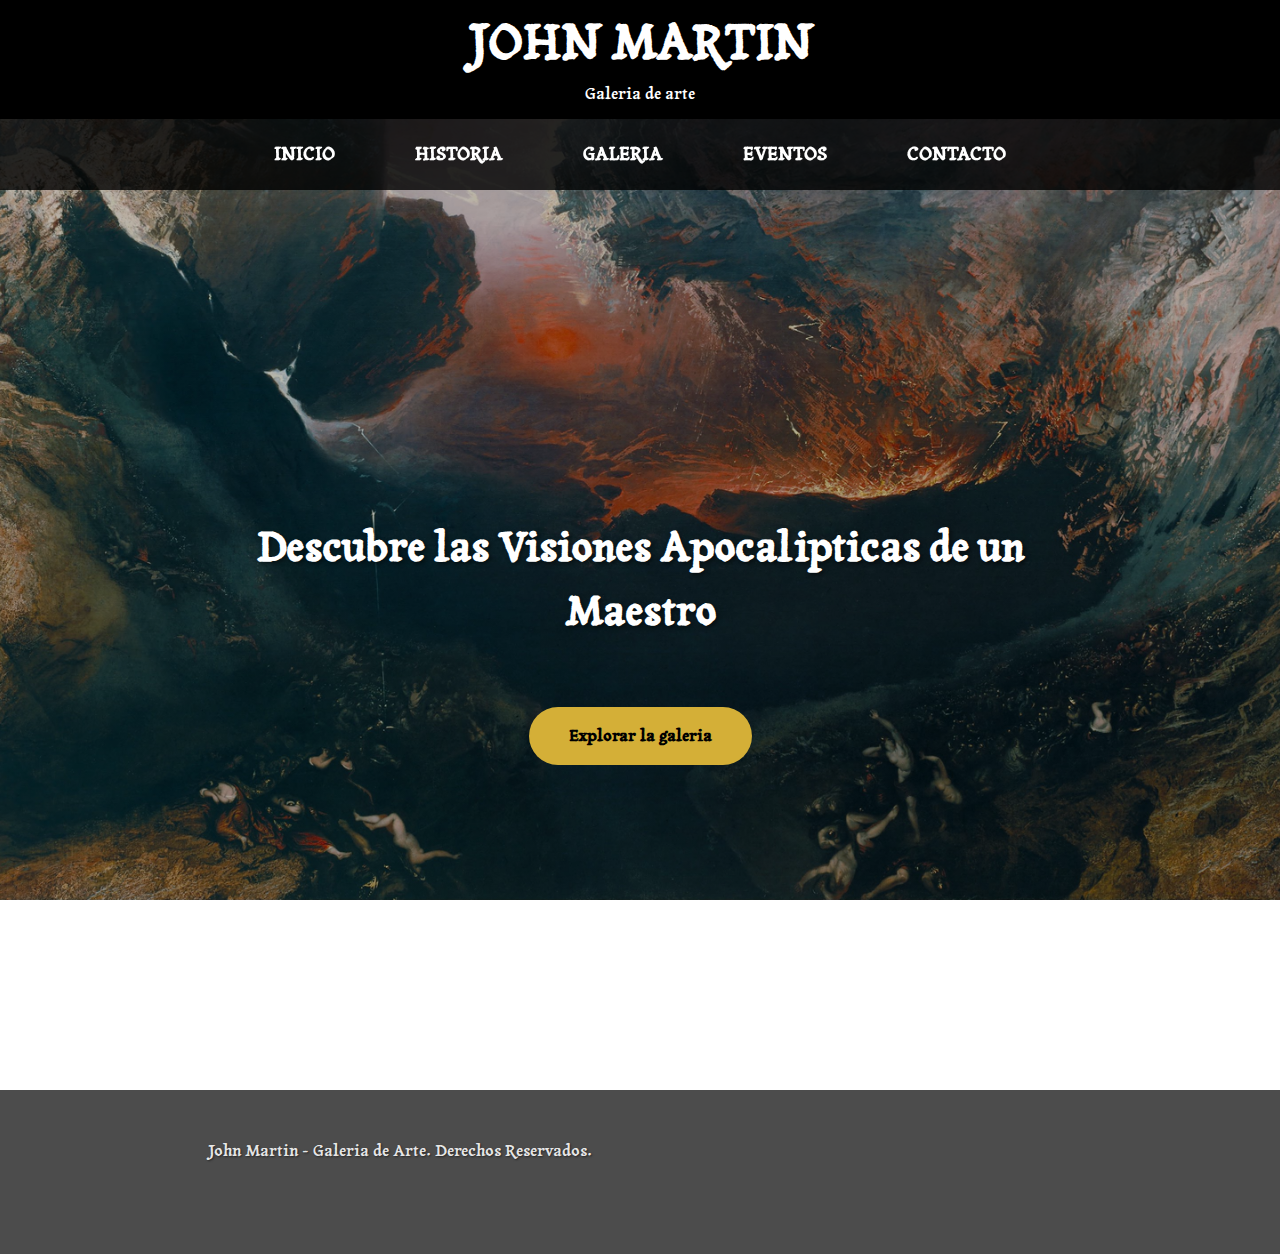
<file: index.html>
<!DOCTYPE html>
<html lang="en">
<head>
    <meta charset="UTF-8">
    <meta name="viewport" content="width=device-width, initial-scale=1.0">
    <title>John Martin - Galeria de Arte</title>
    <link rel="icon" href="../img/favicon.png" type="image/png">
    <link rel="shortcut icon" href="../img/favicon.png" type="image/png">
    <link rel="stylesheet" href="css/styles.css">
    <link rel="preconnect" href="https://fonts.googleapis.com">
    <link rel="preconnect" href="https://fonts.gstatic.com" crossorigin>
    <link href="https://fonts.googleapis.com/css2?family=Tagesschrift&display=swap" rel="stylesheet">
</head>
<body>
    <header>
        <h1>John Martin</h1>
        <p>Galeria de arte</p>
    </header>
    <nav>
        <ul>
            <li><a href="index.html">Inicio</a></li>
            <li><a href="content/history.html">Historia</a></li>
            <li><a href="content/gallery.html">Galeria</a></li>
            <li><a href="content/events.html">Eventos</a></li>
            <li><a href="content/contact.html">Contacto</a></li>
        </ul>
    </nav>
    <main>
        <section class="hero">
            <div class="hero-content">
                <h2> Descubre las Visiones Apocalipticas de un Maestro</h2>
                <a href="content/gallery.html" class="cta-button">Explorar la galeria</a>
            </div>
        </section>
    </main>
    <footer>
        <p class="copyright">John Martin - Galeria de Arte. Derechos Reservados.</p>
        <iframe style="border-radius:12px" src="https://open.spotify.com/embed/track/1UvaZaHkh3D9AkmBrrnbFg?utm_source=generator&theme=0" width="25%" height="100" frameBorder="0" allowfullscreen="" allow="autoplay; clipboard-write; encrypted-media; fullscreen; picture-in-picture" loading="lazy"></iframe>
    </footer>
</body>
</html>
</file>
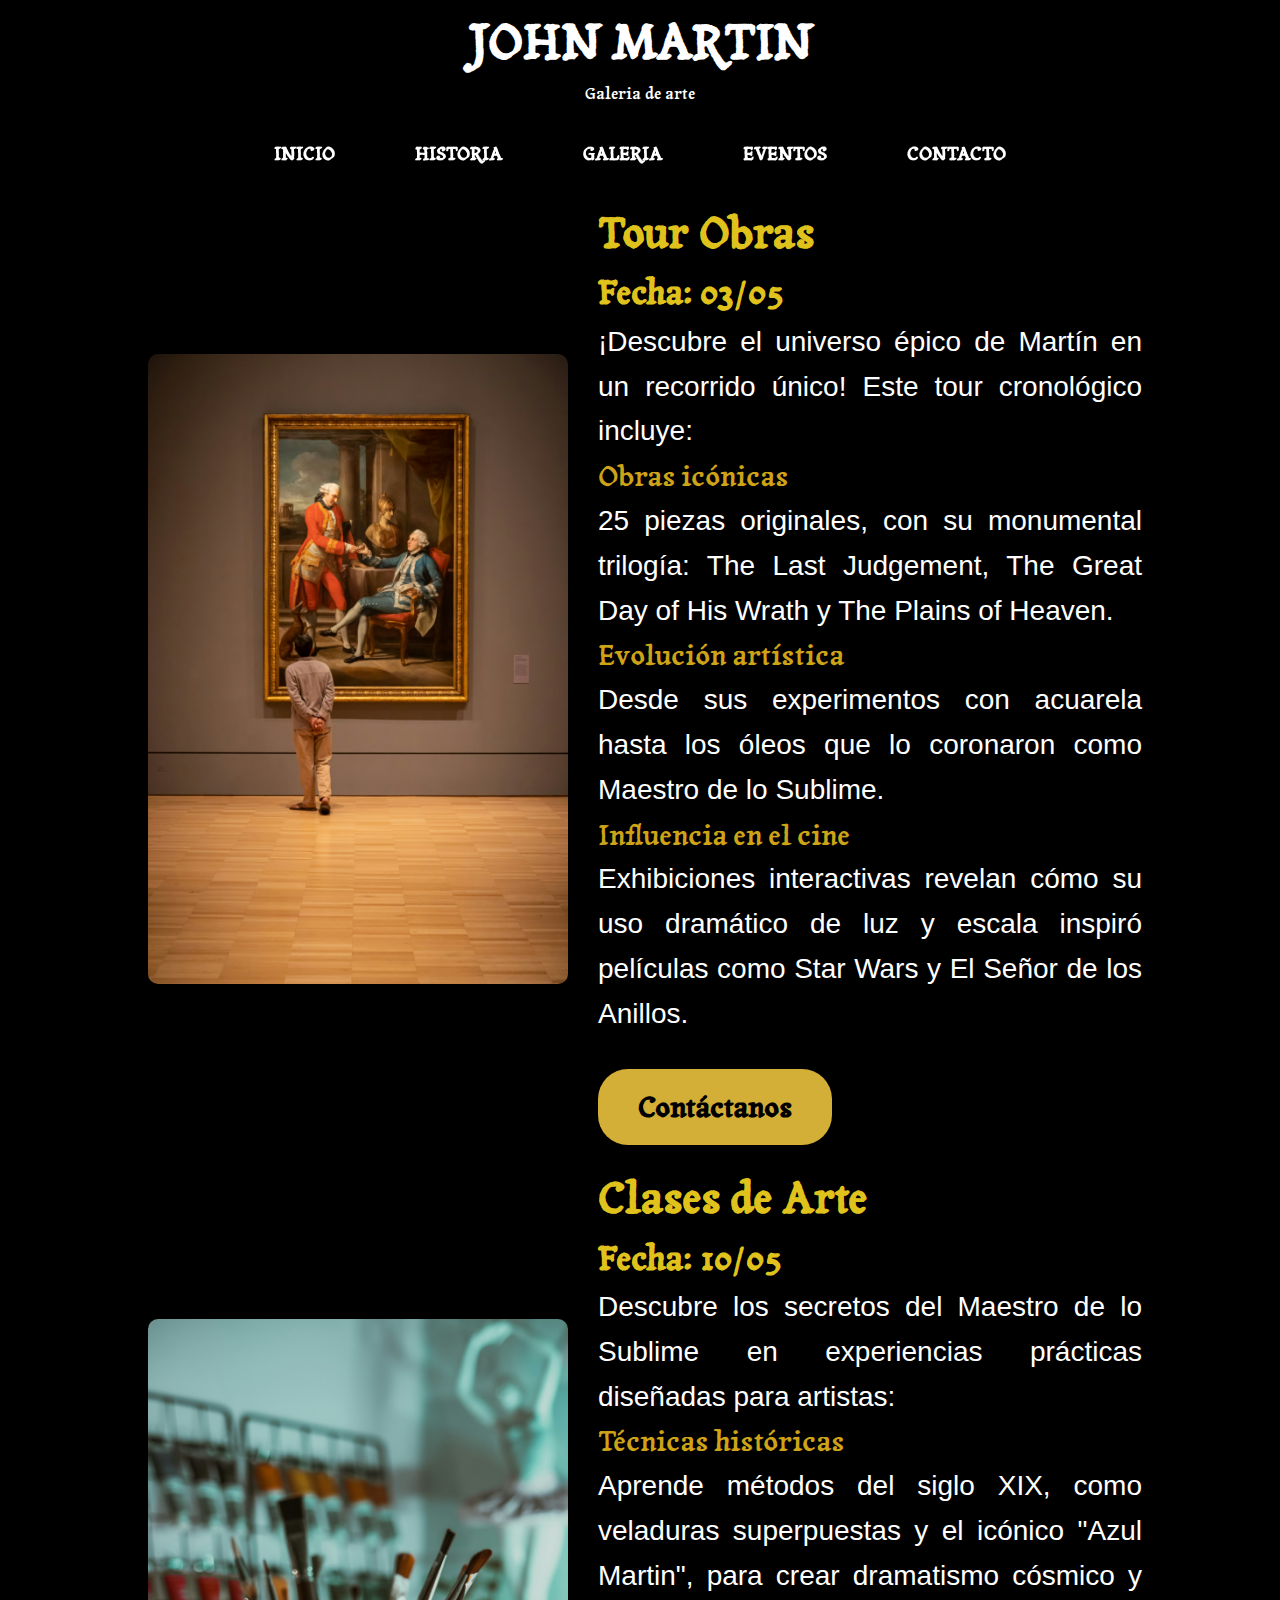
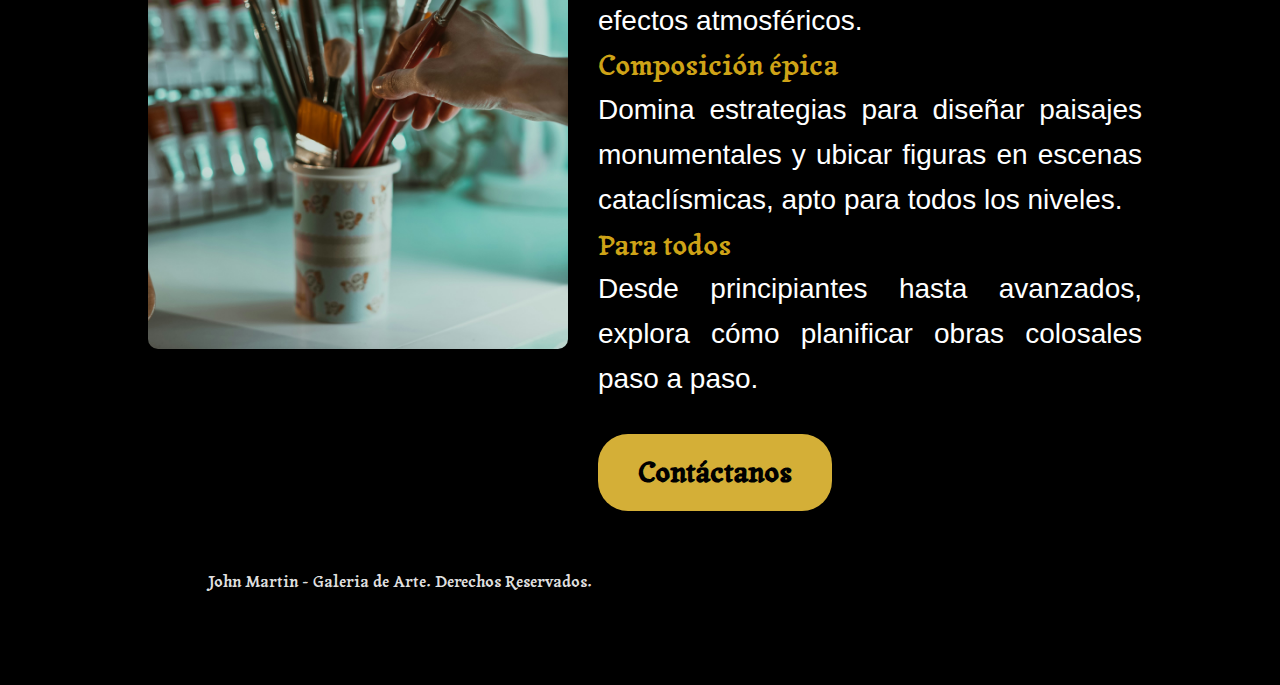
<file: content/events.html>
<!DOCTYPE html>
<html lang="en">
<head>
    <meta charset="UTF-8">
    <meta name="viewport" content="width=device-width, initial-scale=1.0">
    <title>John Martin Gallery</title>
    <link rel="icon" href="../img/favicon.png" type="image/png">
    <link rel="shortcut icon" href="../img/favicon.png" type="image/png">
    <link rel="stylesheet" href="../css/styles.css">
    <link rel="stylesheet" href="../css/history.css">
    <link rel="stylesheet" href="../css/events.css">
    <link rel="preconnect" href="https://fonts.googleapis.com">
    <link rel="preconnect" href="https://fonts.gstatic.com" crossorigin>
    <link href="https://fonts.googleapis.com/css2?family=Tagesschrift&display=swap" rel="stylesheet">
</head>
<body>
    <header>
        <h1>John Martin</h1>
        <p>Galeria de arte</p>
    </header>
    <nav>
        <ul>
            <li><a href="../index.html">Inicio</a></li>
            <li><a href="history.html">Historia</a></li>
            <li><a href="gallery.html">Galeria</a></li>
            <li><a href="events.html">Eventos</a></li>
            <li><a href="contact.html">Contacto</a></li>
        </ul>
    </nav>
    <main>
        <div class="flex-container">
            <div class="content-container">
                <picture class="image-container">
                    <img src="../img/ArtGallery.jpg" alt="John Martin Portrait">
                </picture>
            </div>
            <div class="text-container">
                <h2 class="text-title-container">Tour Obras</h2>
                <h3 class="text-subtitle-container">Fecha: 03/05</h3>
                <p class="paragraph">¡Descubre el universo épico de Martín en un recorrido único! Este tour cronológico incluye:</p>
                <ul>
                    <li class="text-title-bulletpoint">Obras icónicas 
                        <p class="paragraph">
                            25 piezas originales, con su monumental trilogía: The Last Judgement, The Great Day of His Wrath y The Plains of Heaven.
                        </p> 
                    </li>
                    <li class="text-title-bulletpoint">Evolución artística
                        <p class="paragraph">
                            Desde sus experimentos con acuarela hasta los óleos que lo coronaron como Maestro de lo Sublime. 
                        </p>
                    </li>
                    <li class="text-title-bulletpoint">Influencia en el cine
                        <p class="paragraph">
                            Exhibiciones interactivas revelan cómo su uso dramático de luz y escala inspiró películas como Star Wars y El Señor de los Anillos.
                        </p>
                    </li>
                </ul>
                <a href="contact.html" class="cta-button">Contáctanos</a>
            </div>
        </div>
        <div class="flex-container">
            <div class="content-container">
                <picture class="image-container">
                    <img src="../img/ArtClass.jpg" alt="John Martin Portrait">
                </picture>
            </div>
            <div class="text-container">
                <h2 class="text-title-container">Clases de Arte</h2>
                <h3 class="text-subtitle-container">Fecha: 10/05</h3>
                <p class="paragraph">Descubre los secretos del Maestro de lo Sublime en experiencias prácticas diseñadas para artistas:</p>
                <ul>
                    <li class="text-title-bulletpoint">Técnicas históricas 
                        <p class="paragraph">
                            Aprende métodos del siglo XIX, como veladuras superpuestas y el icónico "Azul Martin", para crear dramatismo cósmico y efectos atmosféricos.
                        </p> 
                    </li>
                    <li class="text-title-bulletpoint">Composición épica
                        <p class="paragraph">
                            Domina estrategias para diseñar paisajes monumentales y ubicar figuras en escenas cataclísmicas, apto para todos los niveles.
                        </p>
                    </li>
                    <li class="text-title-bulletpoint">Para todos
                        <p class="paragraph">
                            Desde principiantes hasta avanzados, explora cómo planificar obras colosales paso a paso.
                        </p>
                    </li>
                </ul>
                <a href="contact.html" class="cta-button">Contáctanos</a>
            </div>
        </div>
    </main>
    <footer>
        <p class="copyright">John Martin - Galeria de Arte. Derechos Reservados.</p>
        <iframe style="border-radius:12px" src="https://open.spotify.com/embed/track/1UvaZaHkh3D9AkmBrrnbFg?utm_source=generator&theme=0" width="25%" height="100" frameBorder="0" allowfullscreen="" allow="autoplay; clipboard-write; encrypted-media; fullscreen; picture-in-picture" loading="lazy"></iframe>
    </footer>
</body>
</html>
</file>
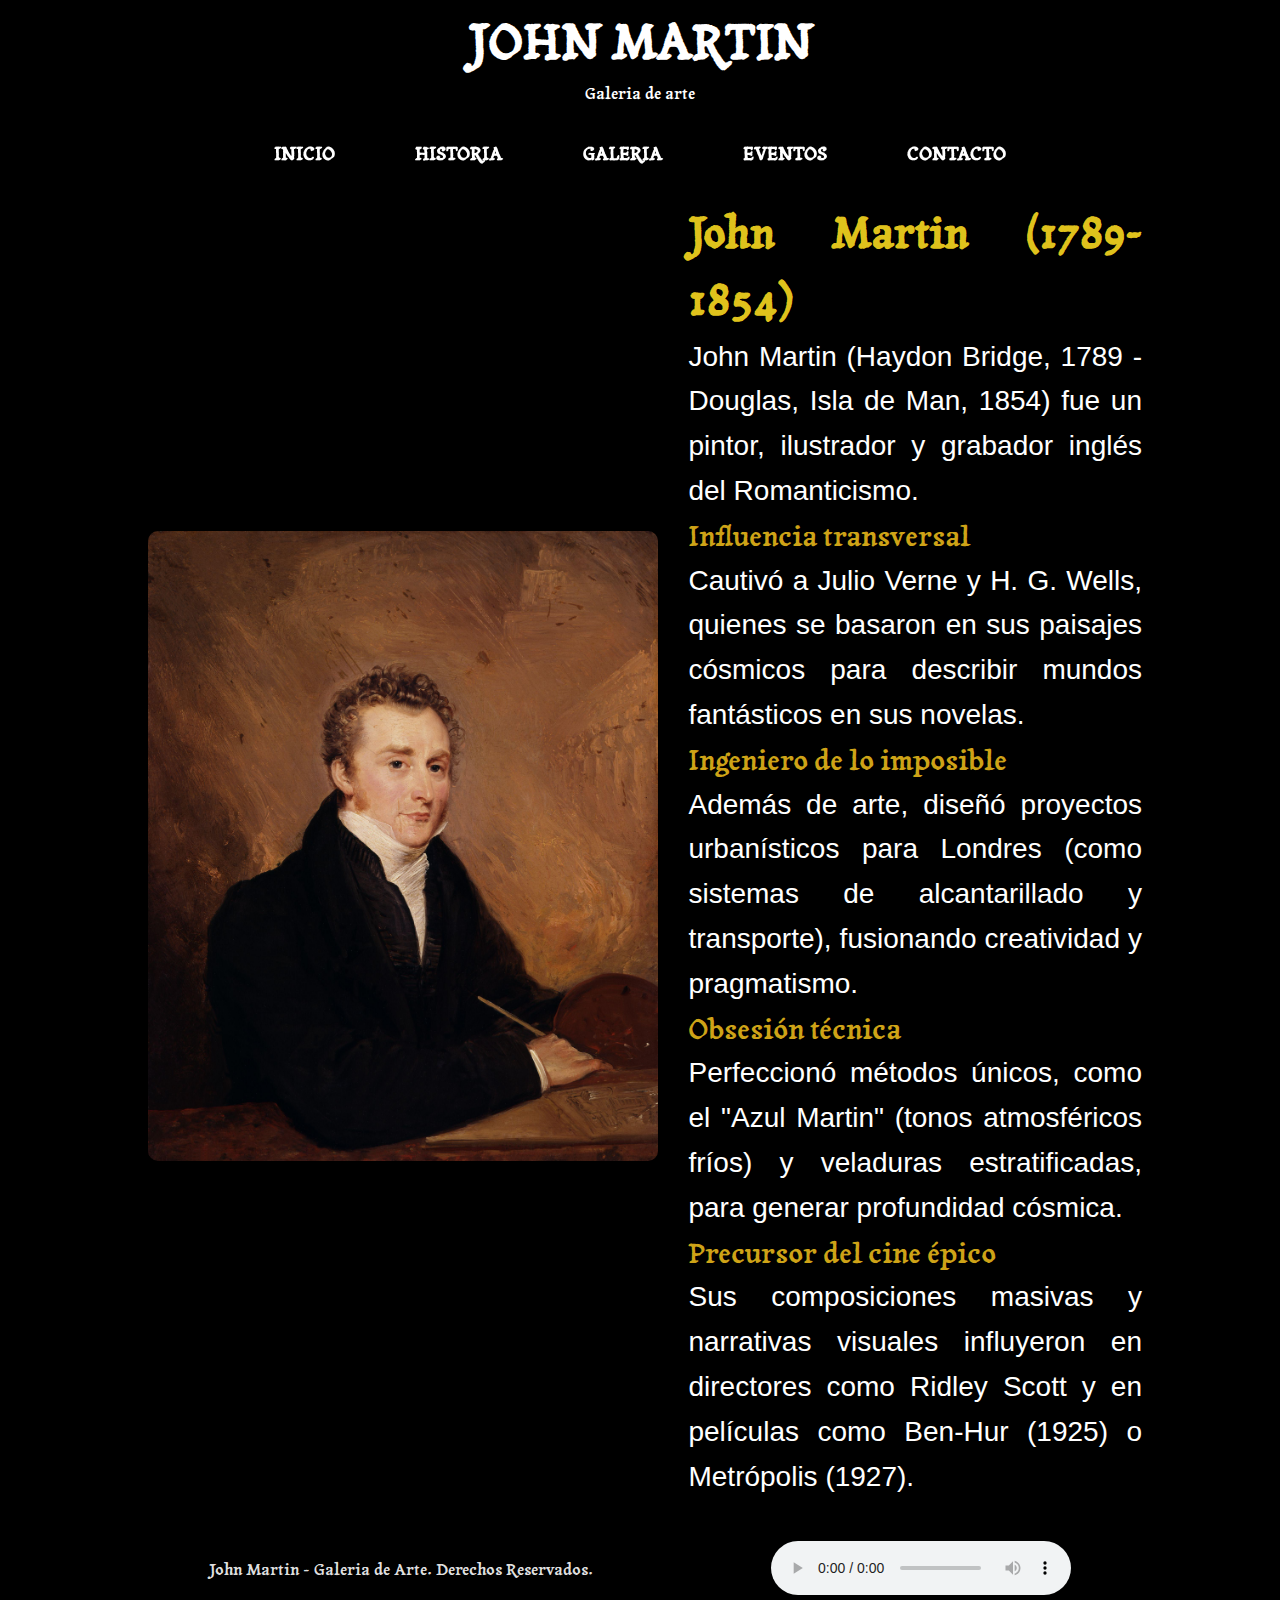
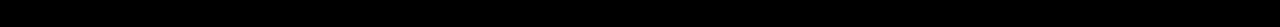
<file: content/history.html>
<!DOCTYPE html>
<html lang="en">
<head>
    <meta charset="UTF-8">
    <meta name="viewport" content="width=device-width, initial-scale=1.0">
    <title>John Martin Gallery</title>
    <link rel="icon" href="../img/favicon.png" type="image/png">
    <link rel="shortcut icon" href="../img/favicon.png" type="image/png">
    <link rel="stylesheet" href="../css/styles.css">
    <link rel="stylesheet" href="../css/history.css">
    <link rel="stylesheet" href="../css/events.css">
    <link rel="preconnect" href="https://fonts.googleapis.com">
    <link rel="preconnect" href="https://fonts.gstatic.com" crossorigin>
    <link href="https://fonts.googleapis.com/css2?family=Tagesschrift&display=swap" rel="stylesheet">
</head>
<body>
    <header>
        <h1>John Martin</h1>
        <p>Galeria de arte</p>
    </header>
    <nav>
        <ul>
            <li><a href="../index.html">Inicio</a></li>
            <li><a href="history.html">Historia</a></li>
            <li><a href="gallery.html">Galeria</a></li>
            <li><a href="events.html">Eventos</a></li>
            <li><a href="contact.html">Contacto</a></li>
        </ul>
    </nav>
    <main>
        <div class="flex-container">
            <div class="content-container">
                <div class="image-container">
                    <img src="../img/John_Martin_by_Henry_Warren.jpg" alt="John Martin Portrait">
                </div>
            </div>
            <div class="text-container">
                <h2 class="text-title-container">John Martin (1789-1854)</h2>
                <p class="paragraph">John Martin (Haydon Bridge, 1789 - Douglas, Isla de Man, 1854) fue un pintor, ilustrador y grabador inglés del Romanticismo.</p>
                <ul>
                    <li class="text-title-bulletpoint">Influencia transversal 
                        <p class="paragraph">
                            Cautivó a Julio Verne y H. G. Wells, quienes se basaron en sus paisajes cósmicos para describir mundos fantásticos en sus novelas.
                        </p> 
                    </li>
                    <li class="text-title-bulletpoint">Ingeniero de lo imposible
                        <p class="paragraph">
                            Además de arte, diseñó proyectos urbanísticos para Londres (como sistemas de alcantarillado y transporte), fusionando creatividad y pragmatismo.
                        </p>
                    </li>
                    <li class="text-title-bulletpoint">Obsesión técnica
                        <p class="paragraph">
                            Perfeccionó métodos únicos, como el "Azul Martin" (tonos atmosféricos fríos) y veladuras estratificadas, para generar profundidad cósmica.
                        </p>
                    </li>
                    <li class="text-title-bulletpoint">Precursor del cine épico
                        <p class="paragraph">
                            Sus composiciones masivas y narrativas visuales influyeron en directores como Ridley Scott y en películas como Ben-Hur (1925) o Metrópolis (1927).
                        </p>
                    </li>
                </ul>
            
            </div>
        </div>
    </main>
    <footer>
        <p class="copyright">John Martin - Galeria de Arte. Derechos Reservados.</p>
        <audio controls>
            <source src="" type="">
        </audio>
    </footer>
</body>
</html>
</file>
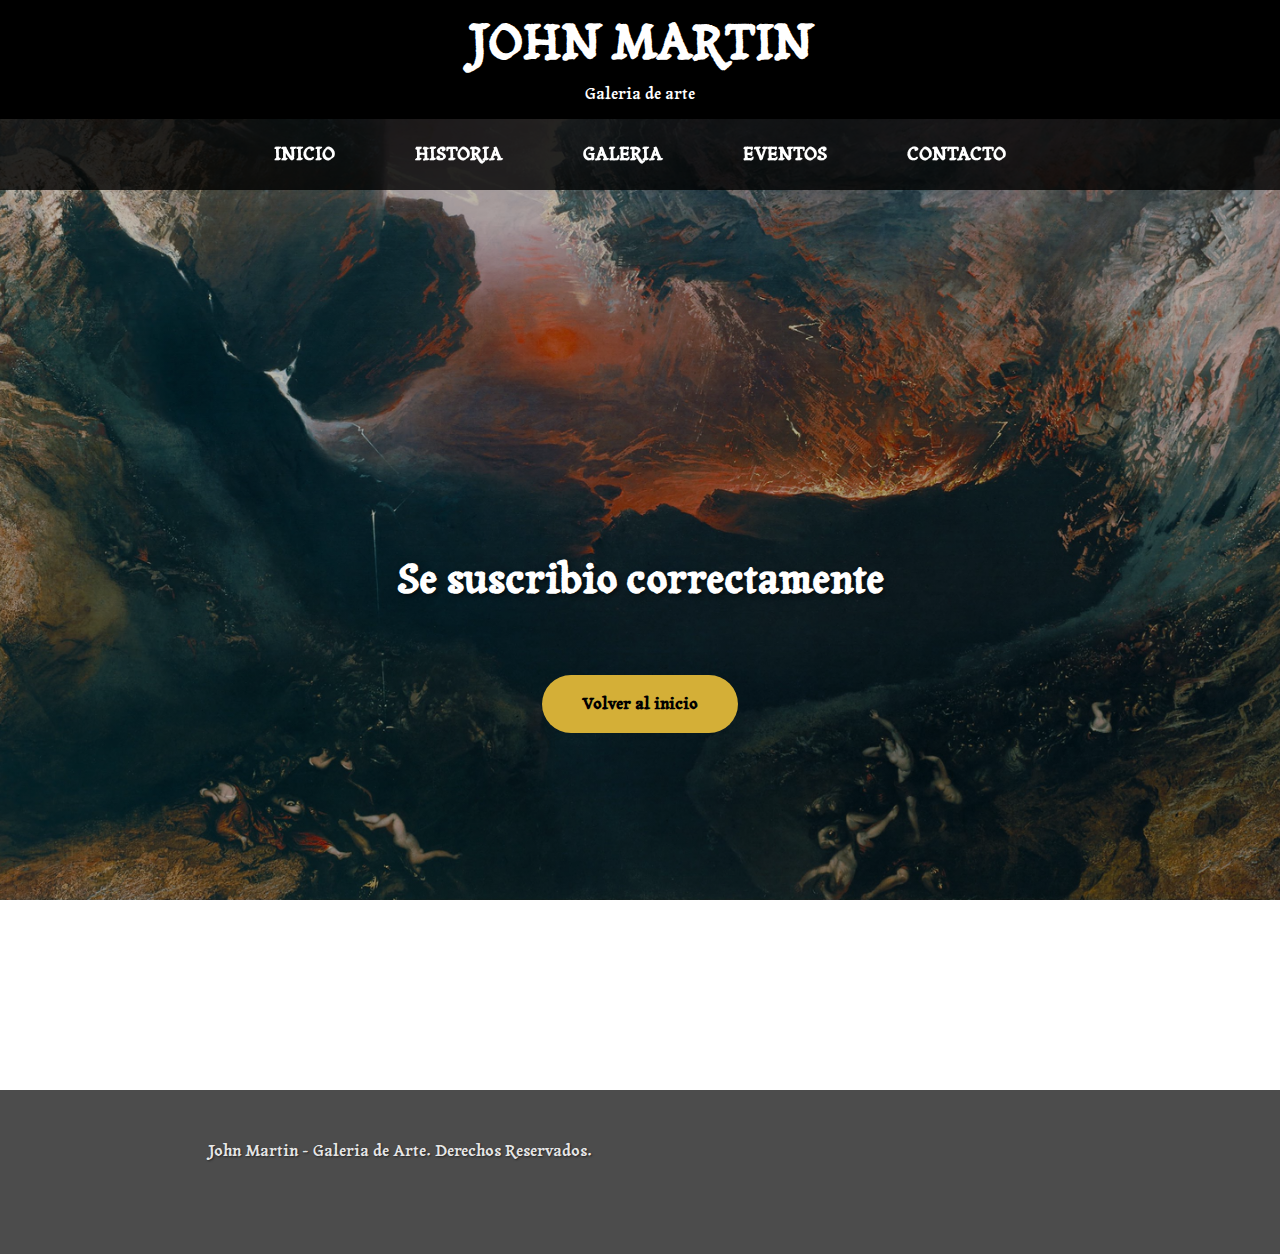
<file: content/successform.html>
<!DOCTYPE html>
<html lang="en">
<head>
    <meta charset="UTF-8">
    <meta name="viewport" content="width=device-width, initial-scale=1.0">
    <title>John Martin Gallery</title>
    <link rel="icon" href="../img/favicon.png" type="image/png">
    <link rel="shortcut icon" href="../img/favicon.png" type="image/png">
    <link rel="stylesheet" href="../css/styles.css">
    <link rel="preconnect" href="https://fonts.googleapis.com">
    <link rel="preconnect" href="https://fonts.gstatic.com" crossorigin>
    <link href="https://fonts.googleapis.com/css2?family=Tagesschrift&display=swap" rel="stylesheet">
</head>
<body>
    <header>
        <h1>John Martin</h1>
        <p>Galeria de arte</p>
    </header>
    <nav>
        <ul>
            <li><a href="../index.html">Inicio</a></li>
            <li><a href="history.html">Historia</a></li>
            <li><a href="gallery.html">Galeria</a></li>
            <li><a href="events.html">Eventos</a></li>
            <li><a href="contact.html">Contacto</a></li>
        </ul>
    </nav>
    <main>
        <section class="hero">
            <div class="hero-content">
                <h2>Se suscribio correctamente</h2>
                <a href="../index.html" class="cta-button">Volver al inicio</a>
            </div>
        </section>
    </main>
    <footer>
        <p class="copyright">John Martin - Galeria de Arte. Derechos Reservados.</p>
        <iframe style="border-radius:12px" src="https://open.spotify.com/embed/track/1UvaZaHkh3D9AkmBrrnbFg?utm_source=generator&theme=0" width="25%" height="100" frameBorder="0" allowfullscreen="" allow="autoplay; clipboard-write; encrypted-media; fullscreen; picture-in-picture" loading="lazy"></iframe>
    </footer>
</body>
</html>
</file>
<file: css/styles.css>
* {
    margin: 0;
    padding: 0;
    box-sizing: border-box;
}

body {
    background: linear-gradient(rgba(0, 0, 0, 0.25), rgba(0, 0, 0, 0.25)), url('../img/John_Martin_-_The_Great_Day_of_His_Wrath_-_Google_Art_Project.jpg'); 
    background-size: cover;
    background-position: center;
    background-attachment: fixed;
    font-family: "Tagesschrift", sans-serif;
    color: #fff;
    line-height: 1.6;
}

header {
    text-align: center;
    padding: 0.8rem;
    padding-top: 0.25rem;
    background: rgba(0, 0, 0, 1);
    position: relative;
    z-index: 2;
}

header h1{
    font-size: 3rem;
    text-transform: uppercase;
}

nav {
    background: rgba(0, 0, 0, 0.8);
    padding: 1.3rem;
    position: sticky;
    top: 0;
    z-index: 1000;
}

nav ul {
    display: flex;
    justify-content: center;
    gap: 5rem;
    list-style: none;
}

nav a {
    color: #fff;
    text-decoration: none;
    font-size: 1.15em;
    text-transform: uppercase;
    font-weight: bold;
}

nav a:hover {
    color: #cea317;
}

.hero {
    flex: 1;
    height: 100vh;
    display: flex;
    flex-direction: column;
    justify-content: center;
    align-items: center;
    text-align: center;
    padding: 2rem;
    position: relative;
}

.hero-content {
    max-width: 800px;
}

.hero h2 {
    font-size: 2.5rem;
    margin-bottom: 2rem;
    text-shadow: 2px 2px 4px rgba(0,0,0,0.5);
}

.cta-button {
    display: inline-block;
    padding: 1rem 2.5rem;
    background-color:  #d4af37;
    color: #000;
    text-decoration: none;
    border-radius: 30px;
    font-weight: bold;
    transition: transform 2s, background-color 0.3s;
    margin-top: 2rem;
}

.cta-button:hover {
    background-color:  #ffd700;
    transform: scale(1.25);
}


footer {
    background: rgba(0, 0, 0, 0.7);
    padding: 2rem;
    text-align: center;
    position: relative;
    z-index: 1;
    color: rgba(255,255,255,0.9);
    text-shadow: 1px 1px 2px rgba(0,0,0,0.5);
    display: flex;
    flex-direction: row;
    justify-content: space-evenly;
}

.copyright{
    margin: 0;
    padding-top: 1em;
}
</file>
<file: css/history.css>
body {
    background: #000;
}

.flex-container {
    display: flex;
    align-items: center;
}

.content-container {
    max-width: 1200px;
    margin: 2rem auto;
    padding: 20px;
    display: flex;
    gap: 3rem;
    align-items: flex-start;
    flex-wrap: nowrap;
}

.image-container img {

    height: 70vh;
    border-radius: 10px;
    margin-left: 10vw;
}

.text-container {
    padding: 10px; 
    text-align: justify;
    font-size: 1.75em;
    margin-right: 10vw;
}

.text-title-container {
    color: #ffde21e5;
    font-size: 1.5em;
}

.paragraph {
    font-family: sans-serif;
    color: #fff;
}
</file>
<file: css/events.css>
.cta-button:hover {
    background-color:  #ffd700;
    transform: scale(1);
}

.text-subtitle-container {
    color: #ffde21e5;
}

.text-container ul {
    list-style: none;
}

.text-title-bulletpoint {
    color: #cea317;
}
</file>
